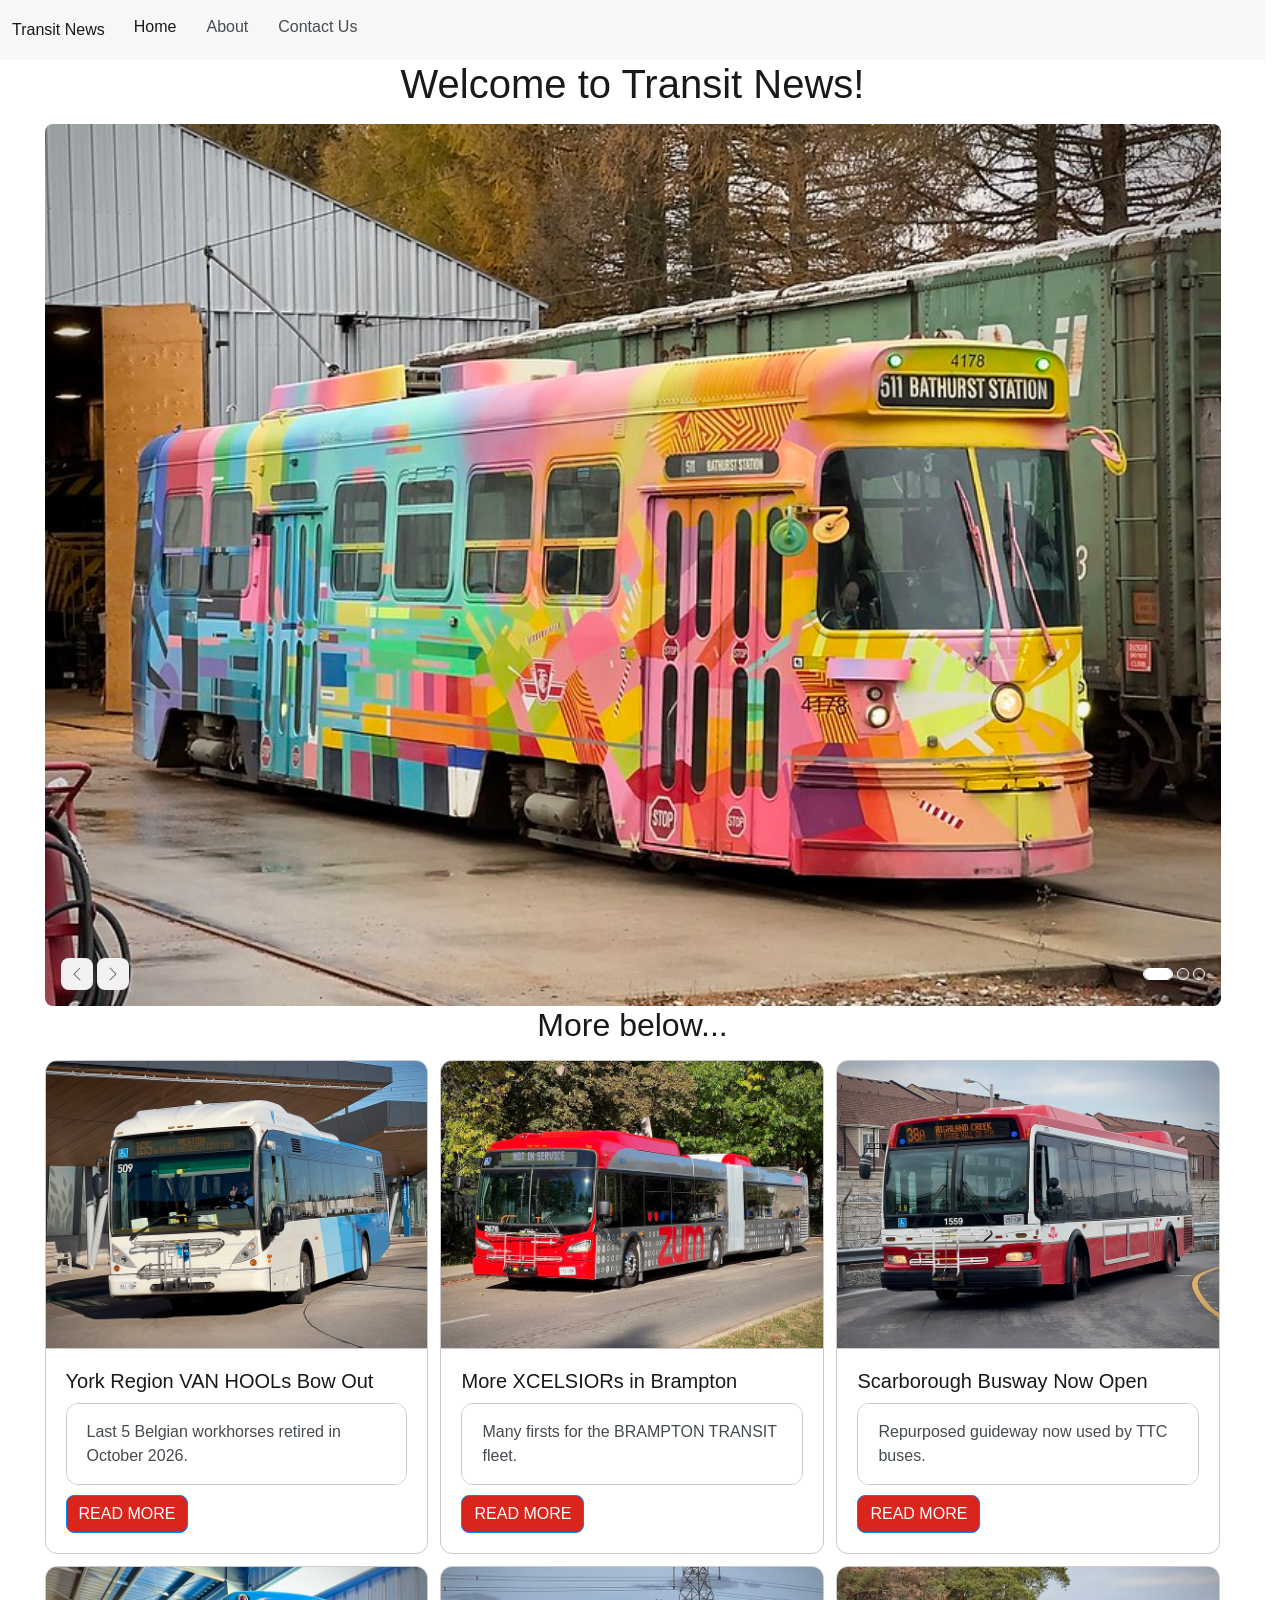
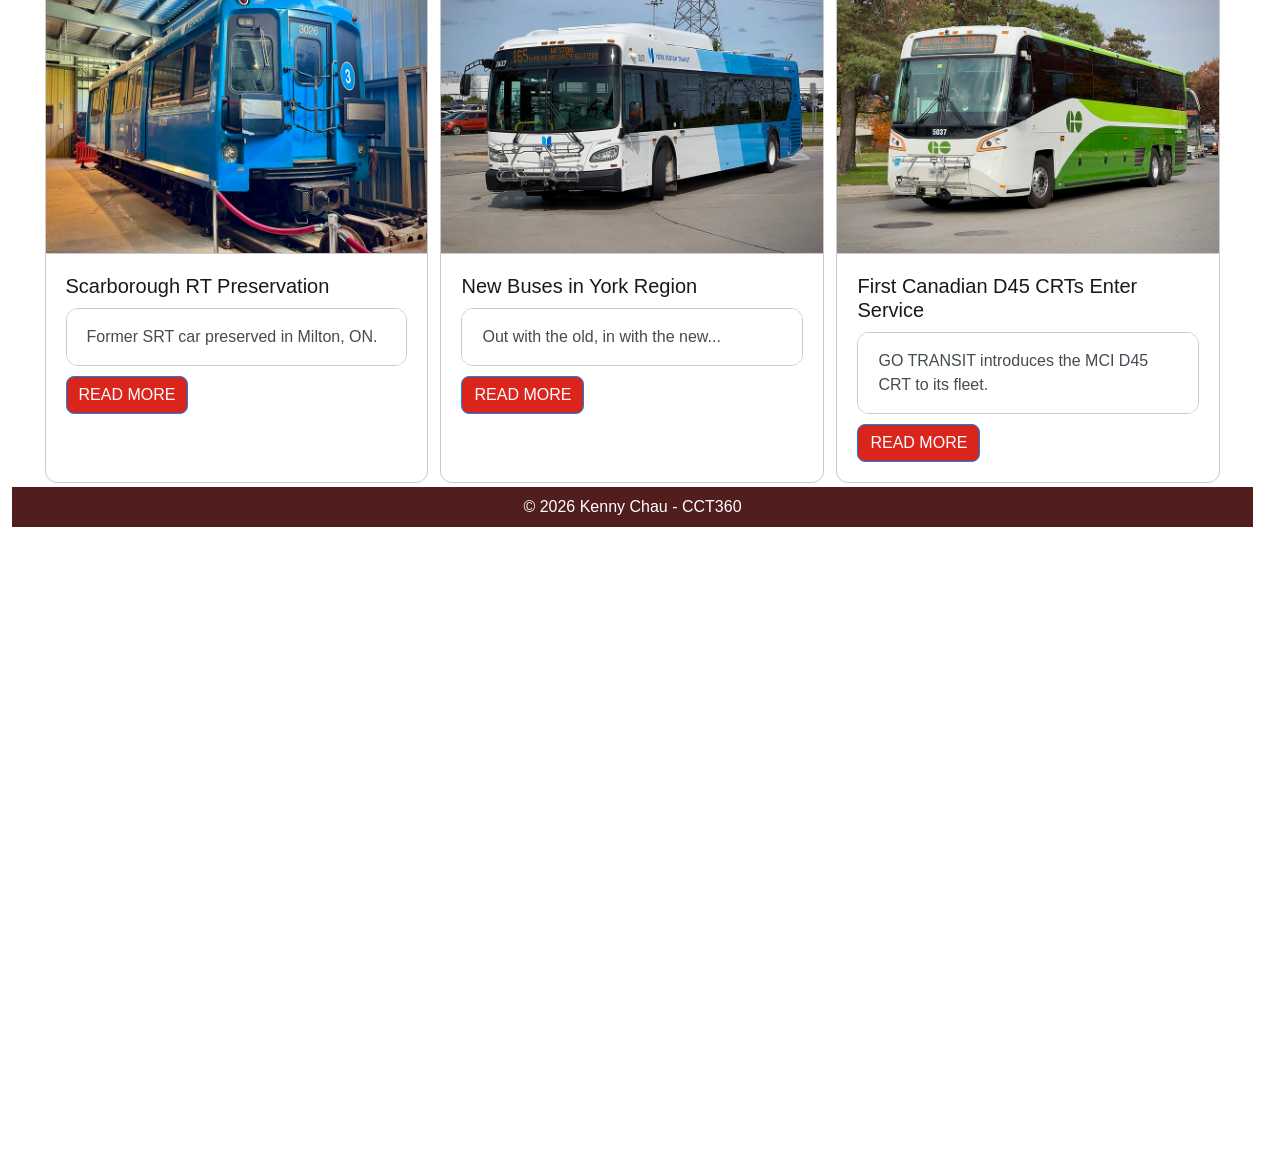
<file: index.html>
<!DOCTYPE html>
<html lang="en">
    <head>
        <meta charset="UTF-8">
        <meta name="viewport" content="width=device-width, initial-scale=1.0">
        <title>Home | Transit News</title>
        <link rel="stylesheet" href="css/bootstrap.min.css">
        <link rel="stylesheet" href="css/style.css">
        <script type="module" src="js/bootstrap.bundle.min.js"></script>
    </head>
    <body>
        <nav class="navbar md:navbar-expand bg-1 fg-2">
            <div class="container-fluid">
                <a class="navbar-brand" href="#">Transit News</a>
                <button class="btn-icon navbar-toggler" type="button" data-bs-toggle="drawer" data-bs-target="#navbarNavMenu" aria-controls="navbarNavMenu" aria-expanded="false" aria-label="Toggle navigation">
                    <span class="navbar-toggler-icon" aria-hidden="true"></span>
                </button>
                <dialog class="drawer drawer-end" tabindex="-1" id="navbarNavMenu" aria-labelledby="navbarNavMenuLabel">
                    <div class="drawer-header">
                        <h5 class="drawer-title" id="navbarNavMenuLabel">Menu</h5>
                        <button type="button" class="btn-close" data-bs-dismiss="drawer" aria-label="Close"></button>
                    </div>
                    <div class="drawer-body">
                        <ul class="navbar-nav me-auto mb-2">
                            <li class="nav-item">
                                <a class="nav-link active" aria-current="page" href="index.html">Home</a>
                            </li>
                            <li class="nav-item">
                                <a class="nav-link" href="#">About</a>
                            </li>
                            <li class="nav-item">
                                <a class="nav-link" href="contact.html">Contact Us</a>
                            </li>
                        </ul>
                    </div>
                </dialog>
            </div>
        </nav>
        <h1 class="text-center mb-4">Welcome to Transit News!</h1>

        <div class="container mt-5">
            <div id="carouselExample" class="carousel carousel-overlay slide" data-bs-autoplay="true">
                <div class="carousel-inner rounded-5">
                    <div class="carousel-item active" data-bs-interval="4000">
                        <img src="images/banner1.jpg" class="d-block w-100" alt="A Toronto streetcar painted in a colourful livery, posing outside a shed.">
                    </div>
                    <div class="carousel-item" data-bs-interval="4000">
                        <img src="images/banner2.jpg" class="d-block w-100" alt="A hydrogen bus parked behind the fence at a maintenance facility.">
                    </div>
                    <div class="carousel-item" data-bs-interval="4000">
                        <img src="images/banner3.jpg" class="d-block w-100" alt="An electric bus making the turn out of a bus terminal.">
                    </div>
                </div>
                <div class="carousel-overlay-controls">
                    <div>
                        <button class="btn-icon btn-sm btn-subtle theme-secondary" type="button" data-bs-target="#carouselExample" data-bs-slide="prev">
                            <span class="carousel-icon-prev" aria-hidden="true"></span>
                            <span class="visually-hidden">Previous</span>
                        </button>
                        <button class="btn-icon btn-sm btn-subtle theme-secondary" type="button" data-bs-target="#carouselExample" data-bs-slide="next">
                            <span class="carousel-icon-next" aria-hidden="true"></span>
                            <span class="visually-hidden">Next</span>
                        </button>
                    </div>
                    <div class="carousel-indicators">
                        <button type="button" data-bs-target="#carouselExample" data-bs-slide-to="0" class="active" aria-current="true" aria-label="Slide 1"></button>
                        <button type="button" data-bs-target="#carouselExample" data-bs-slide-to="1" aria-label="Slide 2"></button>
                        <button type="button" data-bs-target="#carouselExample" data-bs-slide-to="2" aria-label="Slide 3"></button>
                    </div>
                </div>
            </div>
        </div>

        <h2 class="text-center mb-4">More below...</h2>

        <div class="container mt-5">
            <div class="row g-4">
                <div class="col-12 md:col-6 lg:col-4">
                    <section class="card h-100" style="max-width: 100%">
                        <img src="images/w1.jpg" class="card-img-top" alt="A bus making the turn out of a bus terminal.">
                        <div class="card-body">
                            <h4 class="card-title">York Region VAN HOOLs Bow Out</h4>
                            
                            <div class="accordion">
                                <details class="accordion-item">
                                    <summary class="accordion-header">
                                        Last 5 Belgian workhorses retired in October 2026.
                                    </summary>
                                    <div class="accordion-body">
                                        <p class="card-text">First introduced in 2005, these Belgian-built buses were a mainstay in the YORK REGION TRANSIT fleet. Ordered in both 40 and 60 foot lengths, they were first ordered as part of the system's Viva Bus Rapid Transit service.</p>
                                    </div>
                                </details>
                            </div>
                            
                            <button type="button" class="btn-solid theme-primary" data-bs-toggle="dialog" data-bs-target="#dialVanHool">
                                READ MORE
                            </button>

                            <dialog class="dialog" id="dialVanHool">
                                <div class="dialog-header">
                                    <h1 class="dialog-title">York Region VAN HOOLs Bow Out</h1>
                                    <button type="button" class="btn-close" data-bs-dismiss="dialog" aria-label="Close"></button>
                                </div>
                                <div class="dialog-body">
                                    <p>
                                        After 21 years of service with YORK REGION TRANSIT, the last of the VAN HOOL A330s have finally retired from revenue service.<br><br>
                                        With the ramp-up of introduction of newer buses built by NEW FLYER, the days of the last remaining VAN HOOL workhorses were numbered.<br><br>
                                        At the fleet's prime, YORK REGION TRANSIT had 101 examples of VAN HOOL buses in their fleet: 60 VAN HOOL 40-foot A330s, and 41 VAN HOOL 60-foot AG300s.<br><br>
                                        There have been on-going discussions to preserve one VAN HOOL A330, but there have been no updates regarding the matter at this time.<br><br>
                                        <b>Photo Credit:</b> MiRide <small>(used with permission)</small>
                                    </p>
                                </div>
                                <div class="dialog-footer">
                                    <button type="button" class="btn-solid theme-secondary" data-bs-dismiss="dialog">Close</button>
                                </div>
                            </dialog>
                        </div>
                    </section>
                </div>

                <div class="col-12 md:col-6 lg:col-4">
                    <section class="card h-100" style="max-width: 100%">
                        <img src="images/w2.jpg" class="card-img-top" alt="An articulated bus departing from a bus stop.">
                        <div class="card-body">
                            <h4 class="card-title">More XCELSIORs in Brampton</h4>

                            <div class="accordion">
                                <details class="accordion-item">
                                    <summary class="accordion-header">
                                        Many firsts for the BRAMPTON TRANSIT fleet.
                                    </summary>
                                    <div class="accordion-body">
                                        <p class="card-text">BRAMPTON TRANSIT is currently in the process of introducing 55 new buses built by NEW FLYER: 20 NEW FLYER XDE40s and 20 NEW FLYER XD60s for conventional service, and 15 NEW FLYER XD60s for Züm Bus Rapid Transit service.</p>
                                    </div>
                                </details>
                            </div>

                            <button type="button" class="btn-solid theme-primary" data-bs-toggle="dialog" data-bs-target="#dialBrampton">
                                READ MORE
                            </button>

                            <dialog class="dialog" id="dialBrampton">
                                <div class="dialog-header">
                                    <h1 class="dialog-title">More XCELSIORs in Brampton</h1>
                                    <button type="button" class="btn-close" data-bs-dismiss="dialog" aria-label="Close"></button>
                                </div>
                                <div class="dialog-body">
                                    <p>
                                        As part of a continued commitment to refreshing the fleet, as well as providing increased capacity, BRAMPTON TRANSIT has ordered 55 more buses from long-established Canadian bus manufacturer NEW FLYER INDUSTRIES.<br><br>
                                        After trialing NEW FLYER D60LF 0839, a bus purchased secondhand from the LONDON TRANSIT COMMISSION, BRAMPTON TRANSIT was convinced that articulated buses proved to be feasible in providing additional capacity on conventional routes.<br><br>
                                        These buses are relatively similiar to their respective previous order counterparts, differing only in the seating and destination sign models used. All 55 buses apart of this order feature plastic seats, and white LUMINATOR HORIZON boards for improved legibility over the older amber boards.<br><br>
                                        <b>Photo Credit:</b> MiRide <small>(used with permission)</small>
                                    </p>
                                </div>
                                <div class="dialog-footer">
                                    <button type="button" class="btn-solid theme-secondary" data-bs-dismiss="dialog">Close</button>
                                </div>
                            </dialog>
                        </div>
                    </section>
                </div>

                <div class="col-12 md:col-6 lg:col-4">
                    <section class="card h-100" style="max-width: 100%">
                        <img src="images/w3.jpg" class="card-img-top" alt="A hybric electric bus making the turn out of a dedicated roadway.">
                        <div class="card-body">
                            <h4 class="card-title">Scarborough Busway Now Open</h4>

                            <div class="accordion">
                                <details class="accordion-item">
                                    <summary class="accordion-header">
                                        Repurposed guideway now used by TTC buses.
                                    </summary>
                                    <div class="accordion-body">
                                        <p class="card-text">Reusing decommissioned infrastructure from the since-closed Scarborough RT, the TTC opened the Scarborough Busway months ahead of schedule, saving up to 7 minutes of commute time for Scarborough commuters.</p>
                                    </div>
                                </details>
                            </div>

                            <button type="button" class="btn-solid theme-primary" data-bs-toggle="dialog" data-bs-target="#dialBusway">
                                READ MORE
                            </button>

                            <dialog class="dialog" id="dialBusway">
                                <div class="dialog-header">
                                    <h1 class="dialog-title">Scarborough Busway Now Open</h1>
                                    <button type="button" class="btn-close" data-bs-dismiss="dialog" aria-label="Close"></button>
                                </div>
                                <div class="dialog-body">
                                    <p>
                                        On September 30th, 2026, the TORONTO TRANSIT COMMISSION opened the Scarborough Busway, saving commuters up to 7 minutes of travel time between Kennedy station and Scarborough Town Centre.<br><br>
                                        The opening of the Scarborough Busway is part of a long-term commitment to bringing better transit service to TTC riders in Scarborough and is an interim measurement put in place until the Scarborough Subway Extension (SSE) opens in the 2030s.<br><br>
                                        The Scarborough Busway reuses infrastructure previously used by the Scarborough RT, known as "Line 3" up to its closure. The line closed in July 2023 following a derailment that took place on the line, months ahead of the originally proposed closure date of November 19th, 2023.<br><br>
                                        <b>Photo Credit:</b> MiRide <small>(used with permission)</small>
                                    </p>
                                </div>
                                <div class="dialog-footer">
                                    <button type="button" class="btn-solid theme-secondary" data-bs-dismiss="dialog">Close</button>
                                </div>
                            </dialog>
                        </div>
                    </section>
                </div>

                <div class="col-12 md:col-6 lg:col-4">
                    <section class="card h-100" style="max-width: 100%">
                        <img src="images/w4.jpg" class="card-img-top" alt="A train car on display inside a museum.">
                        <div class="card-body">
                            <h4 class="card-title">Scarborough RT Preservation</h4>

                            <div class="accordion">
                                <details class="accordion-item">
                                    <summary class="accordion-header">
                                        Former SRT car preserved in Milton, ON.
                                    </summary>
                                    <div class="accordion-body">
                                        <p class="card-text">HALTON COUNTY RADIAL RAILWAY is the owner of ex-SRT car # 3026, one of the last Mark I cars built for the TTC. It was put on display in the museum in July 2026, and has plans to make the interior accessible to visitors in the future.</p>
                                    </div>
                                </details>
                            </div>

                            <button type="button" class="btn-solid theme-primary" data-bs-toggle="dialog" data-bs-target="#dialSRT">
                                READ MORE
                            </button>

                            <dialog class="dialog" id="dialSRT">
                                <div class="dialog-header">
                                    <h1 class="dialog-title">Scarborough RT Car Preservation</h1>
                                    <button type="button" class="btn-close" data-bs-dismiss="dialog" aria-label="Close"></button>
                                </div>
                                <div class="dialog-body">
                                    <p>
                                        Following the closure of the TORONTO TRANSIT COMMISSION's Line 3 "Scarborough RT," the TTC approached the HALTON COUNTY RADIAL RAILWAY to gauge the museum's interest in acquiring a Mark I car for preservation. The museum to take two of these cars: cars number 3026 and 3027, the last pair of Mark I cars built for the Scarborough RT.<br><br>
                                        In July 2026, the museum re-organized the contents of Barn 4 to create room for car # 3026, which remained intact in storage at the museum when it first arrived on museum property in November 2024.<br><br>
                                        Car # 3027 was deemed surplus to the museum. Due to the already tight storage constraints, it was decided to have the car cut up, saving only the front end of the car and its two bogies. Alongside car # 3026, one of car # 3027's bogies are on display in Barn 4, preserved for future generations of transit enthusiasts to see.<br><br>
                                        <b>Photo Credit:</b> MiRide <small>(used with permission)</small>
                                    </p>
                                </div>
                                <div class="dialog-footer">
                                    <button type="button" class="btn-solid theme-secondary" data-bs-dismiss="dialog">Close</button>
                                </div>
                            </dialog>
                        </div>
                    </section>
                </div>

                <div class="col-12 md:col-6 lg:col-4">
                    <section class="card h-100" style="max-width: 100%">
                        <img src="images/w5.jpg" class="card-img-top" alt="A bus making the turn into a bus terminal.">
                        <div class="card-body">
                            <h4 class="card-title">New Buses in York Region</h4>

                            <div class="accordion">
                                <details class="accordion-item">
                                    <summary class="accordion-header">
                                        Out with the old, in with the new...
                                    </summary>
                                    <div class="accordion-body">
                                        <p class="card-text">YORK REGION TRANSIT is in the process of introducing over 150 newly built buses from NEW FLYER of varying lengths and powertrains. These new buses were ordered both as fleet expansion and to replace buses operating past their service lives.</p>
                                    </div>
                                </details>
                            </div>

                            <button type="button" class="btn-solid theme-primary" data-bs-toggle="dialog" data-bs-target="#dialYork">
                                READ MORE
                            </button>

                            <dialog class="dialog" id="dialYork">
                                <div class="dialog-header">
                                    <h1 class="dialog-title">New Buses in York Region</h1>
                                    <button type="button" class="btn-close" data-bs-dismiss="dialog" aria-label="Close"></button>
                                </div>
                                <div class="dialog-body">
                                    <p>
                                        Since Q4 2025, YORK REGION TRANSIT has been gradually taking on new buses built by NEW FLYER INDUSTRIES.<br><br>
                                        Prior to the introduction of these buses, a significant fraction of the fleet was operating past their design lives, with many operating with YORK REGION TRANSIT for over 20 years.<br><br>
                                        Since 2025, YORK REGION TRANSIT acquired 154 buses from NEW FLYER, consisting of 6 NEW FLYER XD40 and 10 NEW FLYER XD60 buses for Viva services, and 75 NEW FLYER XE40 CHARGE NG, 9 NEW FLYER XD60, and 53 NEW FLYER XD40 for conventional services.<br><br>
                                        <b>Photo Credit:</b> MiRide <small>(used with permission)</small>
                                    </p>
                                </div>
                                <div class="dialog-footer">
                                    <button type="button" class="btn-solid theme-secondary" data-bs-dismiss="dialog">Close</button>
                                </div>
                            </dialog>
                        </div>
                    </section>
                </div>

                <div class="col-12 md:col-6 lg:col-4">
                    <section class="card h-100" style="max-width: 100%">
                        <img src="images/w6.jpg" class="card-img-top" alt="A coach bus arriving at a bus terminal.">
                        <div class="card-body">
                            <h4 class="card-title">First Canadian D45 CRTs Enter Service</h4>

                            <div class="accordion">
                                <details class="accordion-item">
                                    <summary class="accordion-header">
                                        GO TRANSIT introduces the MCI D45 CRT to its fleet.
                                    </summary>
                                    <div class="accordion-body">
                                        <p class="card-text">Featuring MCI's first fully Canadian-built coach buses, GO TRANSIT introduces the first of several batches of new, sleek D45 CRT coach buses to refresh and expand its aging bus fleet to meet ridership demands across the GTHA region.</p>
                                    </div>
                                </details>
                            </div>

                            <button type="button" class="btn-solid theme-primary" data-bs-toggle="dialog" data-bs-target="#dialGO">
                                READ MORE
                            </button>

                            <dialog class="dialog" id="dialGO">
                                <div class="dialog-header">
                                    <h1 class="dialog-title">First Canadian D45 CRTs Enter Service</h1>
                                    <button type="button" class="btn-close" data-bs-dismiss="dialog" aria-label="Close"></button>
                                </div>
                                <div class="dialog-body">
                                    <p>
                                        GO TRANSIT is in the process of introducing several batches of new coach buses to their bus fleet that encompasses the Greater Toronto & Hamilton Area (GTHA) region.<br><br>
                                        Referred to as the "next generation" of coach buses by METROLINX, the crown agency operating GO TRANSIT, these D45 CRTs are some of the very first in Canada to be fully built with Canadian-only resources.<br><br>
                                        Through a contact, GO TRANSIT is able to procure additional D45 CRT buses from MCI to both replace aging units in the bus fleet, as well as expand the fleet to meet growing ridership and demand cross the GTHA region.<br><br>
                                        <b>Photo Credit:</b> MiRide <small>(used with permission)</small>
                                    </p>
                                </div>
                                <div class="dialog-footer">
                                    <button type="button" class="btn-solid theme-secondary" data-bs-dismiss="dialog">Close</button>
                                </div>
                            </dialog>
                        </div>
                    </section>
                </div>

            </div>
        </div>

        <footer>
            <p class="bg-secondary text-center mt-1 mx-4 p-3">&copy; 2026 Kenny Chau - CCT360</p>
        </footer>
    </body>
</html>
</file>
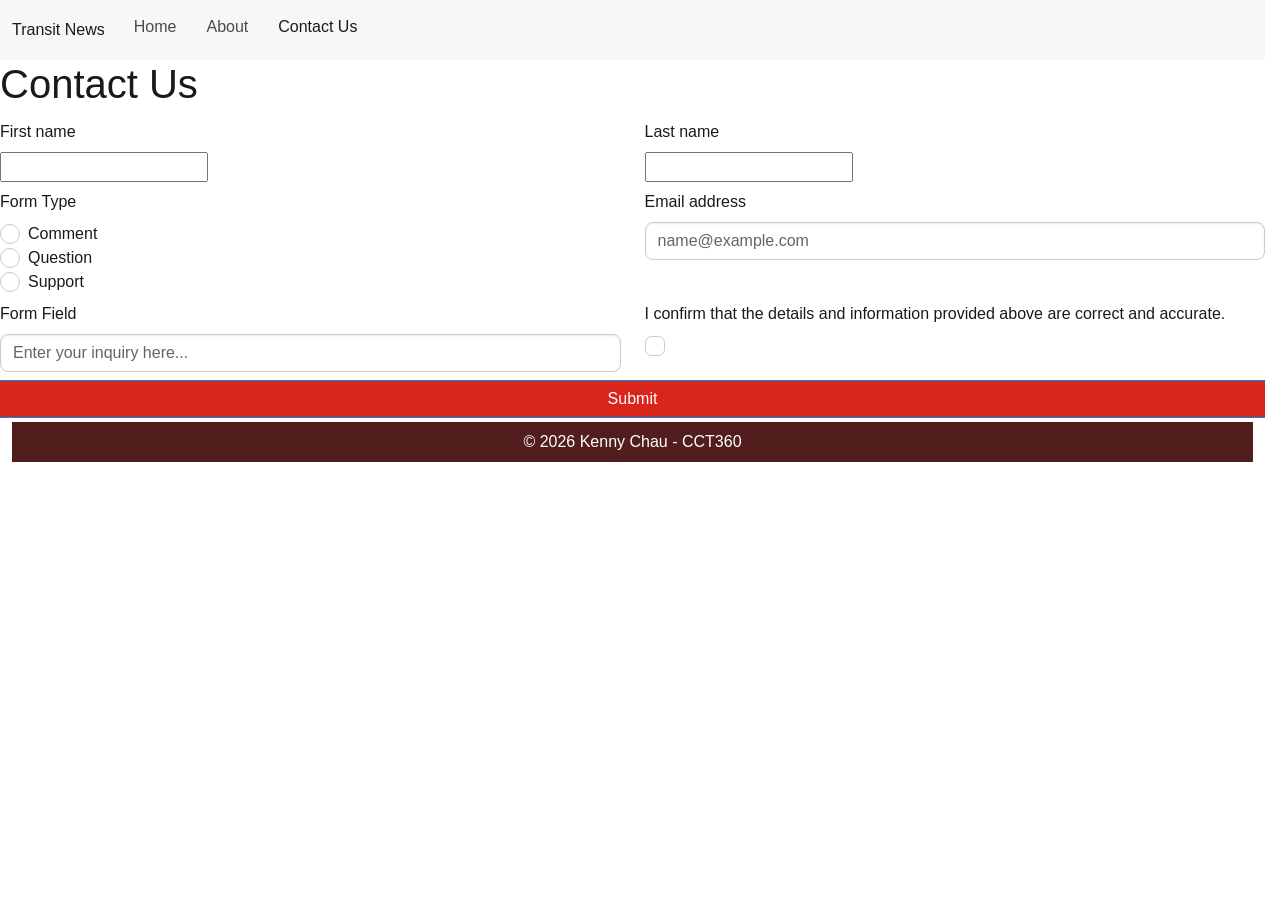
<file: contact.html>
<!DOCTYPE html>
<html lang="en">
    <head>
        <meta charset="UTF-8">
        <meta name="viewport" content="width=device-width, initial-scale=1.0">
        <title>Contact Us | Transit News</title>
        <link rel="stylesheet" href="css/bootstrap.min.css">
        <link rel="stylesheet" href="css/style.css">
        <script type="module" src="js/bootstrap.bundle.min.js"></script>
    </head>
    <body>
        <nav class="navbar md:navbar-expand bg-1 fg-2">
            <div class="container-fluid">
                <a class="navbar-brand" href="#">Transit News</a>
                <button class="btn-icon navbar-toggler" type="button" data-bs-toggle="drawer" data-bs-target="#navbarNavMenu" aria-controls="navbarNavMenu" aria-expanded="false" aria-label="Toggle navigation">
                    <span class="navbar-toggler-icon" aria-hidden="true"></span>
                </button>
                <dialog class="drawer drawer-end" tabindex="-1" id="navbarNavMenu" aria-labelledby="navbarNavMenuLabel">
                    <div class="drawer-header">
                        <h5 class="drawer-title" id="navbarNavMenuLabel">Menu</h5>
                        <button type="button" class="btn-close" data-bs-dismiss="drawer" aria-label="Close"></button>
                    </div>
                    <div class="drawer-body">
                        <ul class="navbar-nav me-auto mb-2">
                            <li class="nav-item">
                                <a class="nav-link" aria-current="page" href="index.html">Home</a>
                            </li>
                            <li class="nav-item">
                                <a class="nav-link" href="#">About</a>
                            </li>
                            <li class="nav-item">
                                <a class="nav-link active" href="contact.html">Contact Us</a>
                            </li>
                        </ul>
                    </div>
                </dialog>
            </div>
        </nav>
        <h1 class="mb-4">Contact Us</h1>
        <form class="row">
            <div class="mb-3 md:col-6">
                <label for="inputFirst" class="form-label">First name</label>
                <input type="text" class="form-field" id="inputFirst" aria-describedby="helpFirst">
            </div>
            <div class="mb-3 md:col-6">
                <label for="inputLast" class="form-label">Last name</label>
                <input type="text" class="form-field" id="inputLast" aria-describedby="helpLast">
            </div>
            <div class="mb-3 md:col-6">
                <label for="inputType" class="form-label">Form Type</label>
                <div class="form-field">
                    <input type="radio" id="inputTypeA" class="radio" name="fieldRadioGroup" />
                    <label for="fieldRadio1">Comment</label>
                </div>
                <div class="form-field">
                    <input type="radio" id="inputTypeB" class="radio" name="fieldRadioGroup" />
                    <label for="fieldRadio2">Question</label>
                </div>
                <div class="form-field">
                    <input type="radio" id="inputTypeC" class="radio" name="fieldRadioGroup" />
                    <label for="fieldRadio2">Support</label>
                </div>
            </div>
            <div class="mb-3 md:col-6">
                <label for="inputEmail" class="form-label">Email address</label>
                <input type="email" class="form-control" id="inputEmail" placeholder="name@example.com" aria-describedby="helpEmail">
            </div>
            <div class="mb-3 md:col-6">
                <label for="inputQuestion" class="form-label">Form Field</label>
                <input type="text" class="form-control" id="inputQuestion" placeholder="Enter your inquiry here..." aria-describedby="helpQuestion">
            </div>
            <div class="mb-3 md:col-6">
                <label for="inputPerm" class="form-label">I confirm that the details and information provided above are correct and accurate.</label><br>
                <input type="checkbox" id="fieldCheck" class="check"/>
            </div>
            <button type="submit" class="btn-solid theme-primary">Submit</button>
        </form>
        <footer>
            <p class="bg-secondary text-center mt-1 mx-4 p-3">&copy; 2026 Kenny Chau - CCT360</p>
        </footer>
    </body>
</html>
</file>
<file: css/style.css>
.theme-primary {
    background-color:#da251d;
    outline-color: #da251d;
}

.bg-secondary {
    background-color: rgb(81, 29, 29);
}

footer {
    color: white;
}
</file>
